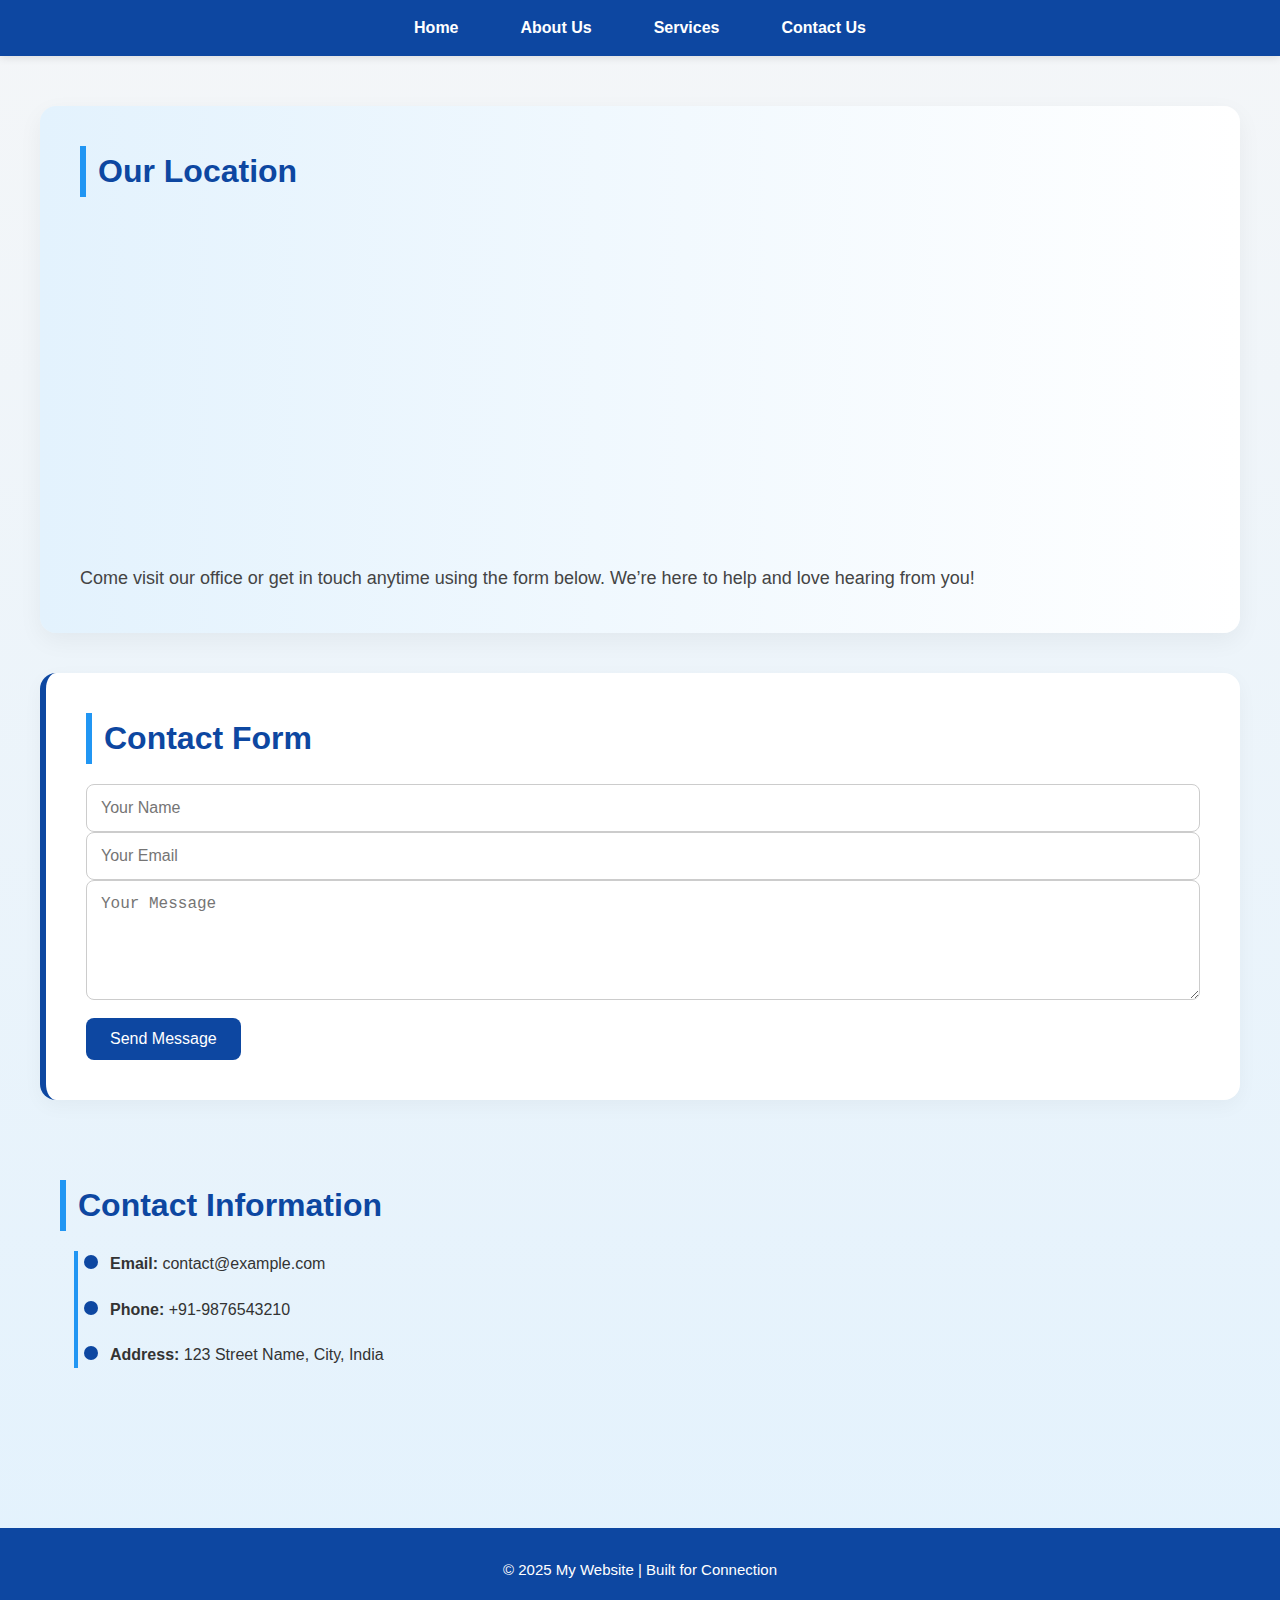
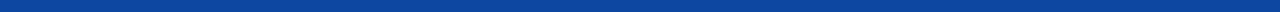
<file: contact.html>
<!DOCTYPE html>
<html lang="en">
<head>
  <meta charset="UTF-8" />
  <meta name="viewport" content="width=device-width, initial-scale=1.0"/>
  <title>Contact Us - My Website</title>
  <link rel="stylesheet" href="style.css" />
</head>
<body>

  <!-- Navigation -->
  <header>
    <nav>
      <ul>
        <li><a href="index.html">Home</a></li>
        <li><a href="about.html">About Us</a></li>
        <li><a href="services.html">Services</a></li>
        <li><a href="contact.html">Contact Us</a></li>
      </ul>
    </nav>
  </header>

  <!-- Map Section -->
  <section class="about-preview">
    <h2>Our Location</h2>
    <iframe
      src="https://www.google.com/maps/embed?pb=!1m18!1m12!1m3!1d3649.789249432419!2d90.40815701499457!3d23.830663684553918!2m3!1f0!2f0!3f0!3m2!1i1024!2i768!4f13.1!3m3!1m2!1s0x3755c7f9093b99e3%3A0xebbfbf9e3962f44!2sDhaka!5e0!3m2!1sen!2sbd!4v1650445244031!5m2!1sen!2sbd"
      allowfullscreen=""
      loading="lazy"
      referrerpolicy="no-referrer-when-downgrade"
    ></iframe>
    <p>Come visit our office or get in touch anytime using the form below. We’re here to help and love hearing from you!</p>
  </section>

  <!-- Contact Form -->
  <section class="why-us">
    <h2>Contact Form</h2>
    <form action="#" method="POST">
      <input type="text" name="name" placeholder="Your Name" required />
      <input type="email" name="email" placeholder="Your Email" required />
      <textarea name="message" placeholder="Your Message" rows="5" required></textarea>
      <button type="submit">Send Message</button>
    </form>
  </section>

  <!-- Contact Info -->
  <section class="timeline">
    <h2>Contact Information</h2>
    <ul>
      <li><strong>Email:</strong> contact@example.com</li>
      <li><strong>Phone:</strong> +91-9876543210</li>
      <li><strong>Address:</strong> 123 Street Name, City, India</li>
    </ul>
  </section>

  <!-- Footer -->
  <footer>
    <p>&copy; 2025 My Website | Built for Connection</p>
  </footer>

</body>
</html>
</file>
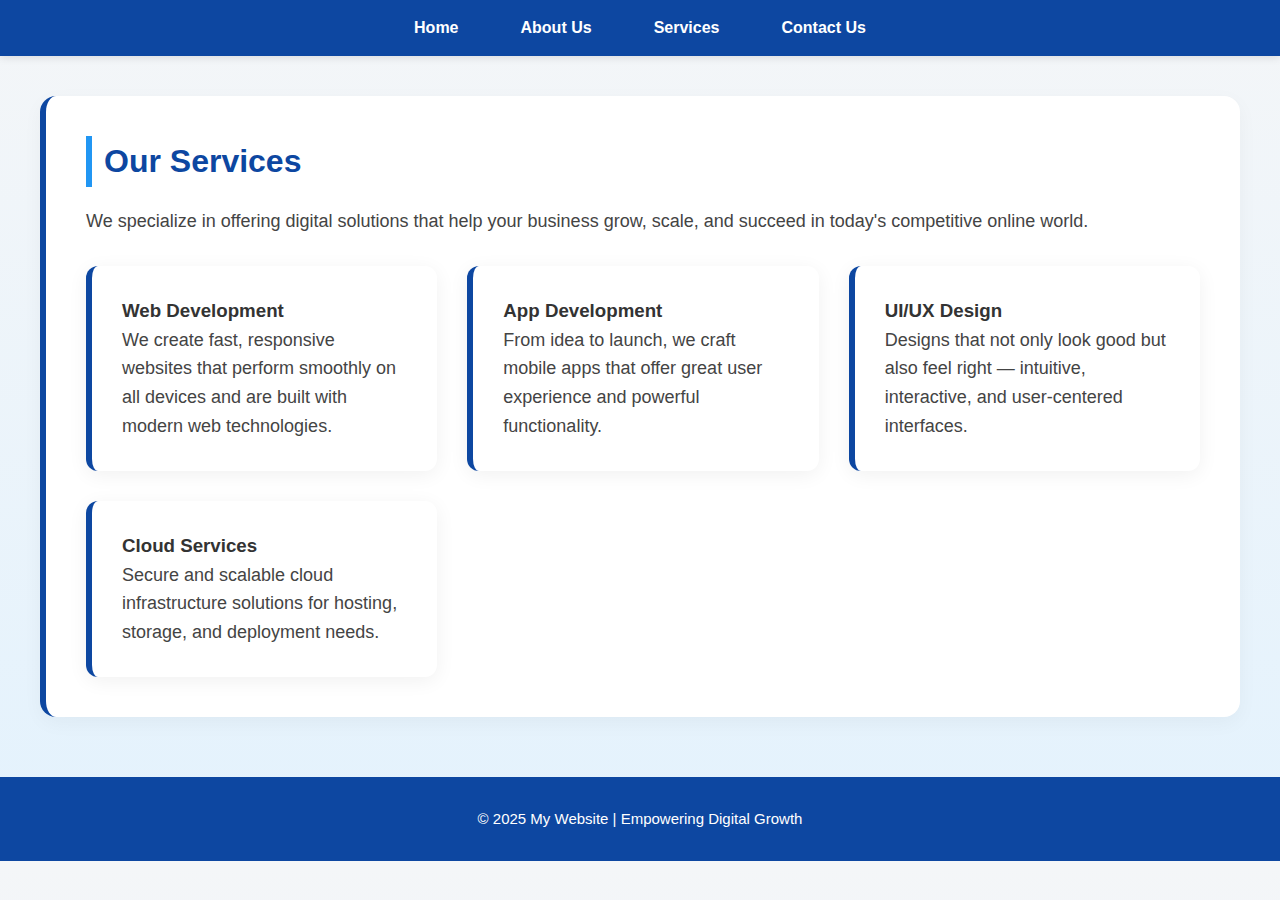
<file: services.html>
<!DOCTYPE html>
<html lang="en">
<head>
  <meta charset="UTF-8" />
  <meta name="viewport" content="width=device-width, initial-scale=1.0"/>
  <title>Services - My Website</title>
  <link rel="stylesheet" href="style.css" />
</head>
<body>

  <!-- Navigation -->
  <header>
    <nav>
      <ul>
        <li><a href="index.html">Home</a></li>
        <li><a href="about.html">About Us</a></li>
        <li><a href="services.html">Services</a></li>
        <li><a href="contact.html">Contact Us</a></li>
      </ul>
    </nav>
  </header>

  <!-- Services Section -->
  <section class="why-us">
    <h2>Our Services</h2>
    <p>We specialize in offering digital solutions that help your business grow, scale, and succeed in today's competitive online world.</p>

    <div class="services-grid">
      <div>
        <h3>Web Development</h3>
        <p>We create fast, responsive websites that perform smoothly on all devices and are built with modern web technologies.</p>
      </div>
      <div>
        <h3>App Development</h3>
        <p>From idea to launch, we craft mobile apps that offer great user experience and powerful functionality.</p>
      </div>
      <div>
        <h3>UI/UX Design</h3>
        <p>Designs that not only look good but also feel right — intuitive, interactive, and user-centered interfaces.</p>
      </div>
      <div>
        <h3>Cloud Services</h3>
        <p>Secure and scalable cloud infrastructure solutions for hosting, storage, and deployment needs.</p>
      </div>
    </div>
  </section>

  <!-- Footer -->
  <footer>
    <p>&copy; 2025 My Website | Empowering Digital Growth</p>
  </footer>

</body>
</html>
</file>
<file: style.css>
/* === Base Reset === */
* {
  margin: 0;
  padding: 0;
  box-sizing: border-box;
}
body {
  font-family: 'Segoe UI', sans-serif;
  background: linear-gradient(180deg, #f4f6f8 0%, #e3f2fd 100%);
  color: #333;
  line-height: 1.6;
}

/* === Navbar === */
header {
  background-color: #0d47a1;
  padding: 15px 0;
  box-shadow: 0 2px 8px rgba(0, 0, 0, 0.1);
}
nav ul {
  display: flex;
  justify-content: center;
  gap: 30px;
  list-style: none;
}
nav ul li a {
  color: white;
  text-decoration: none;
  font-weight: bold;
  padding: 8px 16px;
  border-radius: 8px;
  transition: 0.3s;
}
nav ul li a:hover {
  background-color: #1565c0;
  box-shadow: 0 0 10px rgba(255, 255, 255, 0.2);
}

/* === Hero Carousel === */
.carousel-item img {
  width: 100%;
  height: 450px;
  object-fit: cover;
}
.carousel-control-prev-icon,
.carousel-control-next-icon {
  background-color: rgba(13, 71, 161, 0.5);
  border-radius: 50%;
}

/* === Global Section Styling === */
section {
  padding: 80px 20px;
  max-width: 1200px;
  margin: auto;
}
section h2 {
  color: #0d47a1;
  font-size: 32px;
  margin-bottom: 20px;
  border-left: 6px solid #2196f3;
  padding-left: 12px;
}
section p {
  font-size: 18px;
  color: #444;
}

/* === About Section === */
.about-preview {
  background: linear-gradient(to right, #e3f2fd, #ffffff);
  padding: 40px;
  border-radius: 16px;
  margin-top: 50px;
  box-shadow: 0 8px 24px rgba(0, 0, 0, 0.05);
}
.about-preview p {
  font-size: 18px;
}

/* === Why Us === */
.why-us {
  background: #ffffff;
  border-left: 6px solid #0d47a1;
  padding: 40px;
  border-radius: 16px;
  margin-top: 40px;
  box-shadow: 0 6px 20px rgba(0, 0, 0, 0.04);
}
.why-us ul {
  list-style: disc;
  padding-left: 20px;
}
.why-us ul li {
  margin-bottom: 12px;
  font-size: 18px;
}

/* === Services Grid === */
.services-grid {
  display: grid;
  grid-template-columns: repeat(auto-fit, minmax(260px, 1fr));
  gap: 30px;
  margin-top: 30px;
}
.services-grid div {
  background-color: #ffffff;
  padding: 30px;
  border-left: 6px solid #0d47a1;
  border-radius: 12px;
  box-shadow: 0 4px 20px rgba(0, 0, 0, 0.06);
  transition: transform 0.3s ease;
}
.services-grid div:hover {
  transform: translateY(-8px);
}

/* === Testimonials === */
.testimonials {
  display: flex;
  overflow-x: auto;
  gap: 20px;
  padding-bottom: 10px;
}
.testimonials > div {
  background-color: white;
  border-radius: 12px;
  min-width: 280px;
  padding: 20px;
  box-shadow: 0 4px 16px rgba(0, 0, 0, 0.05);
}
.testimonials::-webkit-scrollbar {
  height: 8px;
}
.testimonials::-webkit-scrollbar-thumb {
  background: #2196f3;
  border-radius: 4px;
}

/* === Contact Form === */
form input,
form textarea {
  width: 100%;
  padding: 14px;
  border: 1px solid #ccc;
  border-radius: 8px;
  font-size: 16px;
}
form button {
  background-color: #0d47a1;
  color: white;
  padding: 12px 24px;
  border: none;
  border-radius: 8px;
  cursor: pointer;
  margin-top: 10px;
  font-size: 16px;
}
form button:hover {
  background-color: #1565c0;
}
iframe {
  width: 100%;
  height: 320px;
  border: none;
  border-radius: 12px;
  margin-top: 20px;
}

/* === Timeline === */
.timeline ul {
  list-style: none;
  position: relative;
  padding-left: 30px;
}
.timeline ul::before {
  content: '';
  position: absolute;
  left: 14px;
  top: 0;
  width: 4px;
  height: 100%;
  background: #2196f3;
}
.timeline ul li {
  position: relative;
  margin-bottom: 20px;
  padding-left: 20px;
}
.timeline ul li::before {
  content: '';
  position: absolute;
  top: 4px;
  left: -6px;
  width: 14px;
  height: 14px;
  background: #0d47a1;
  border-radius: 50%;
}

/* === Footer === */
footer {
  background-color: #0d47a1;
  color: white;
  text-align: center;
  padding: 30px 10px;
  margin-top: 60px;
  font-size: 15px;
}

/* === Responsive Fixes === */
@media (max-width: 768px) {
  nav ul {
    flex-direction: column;
    align-items: center;
    gap: 10px;
  }
  .carousel-item img {
    height: 250px;
  }
}
</file>
